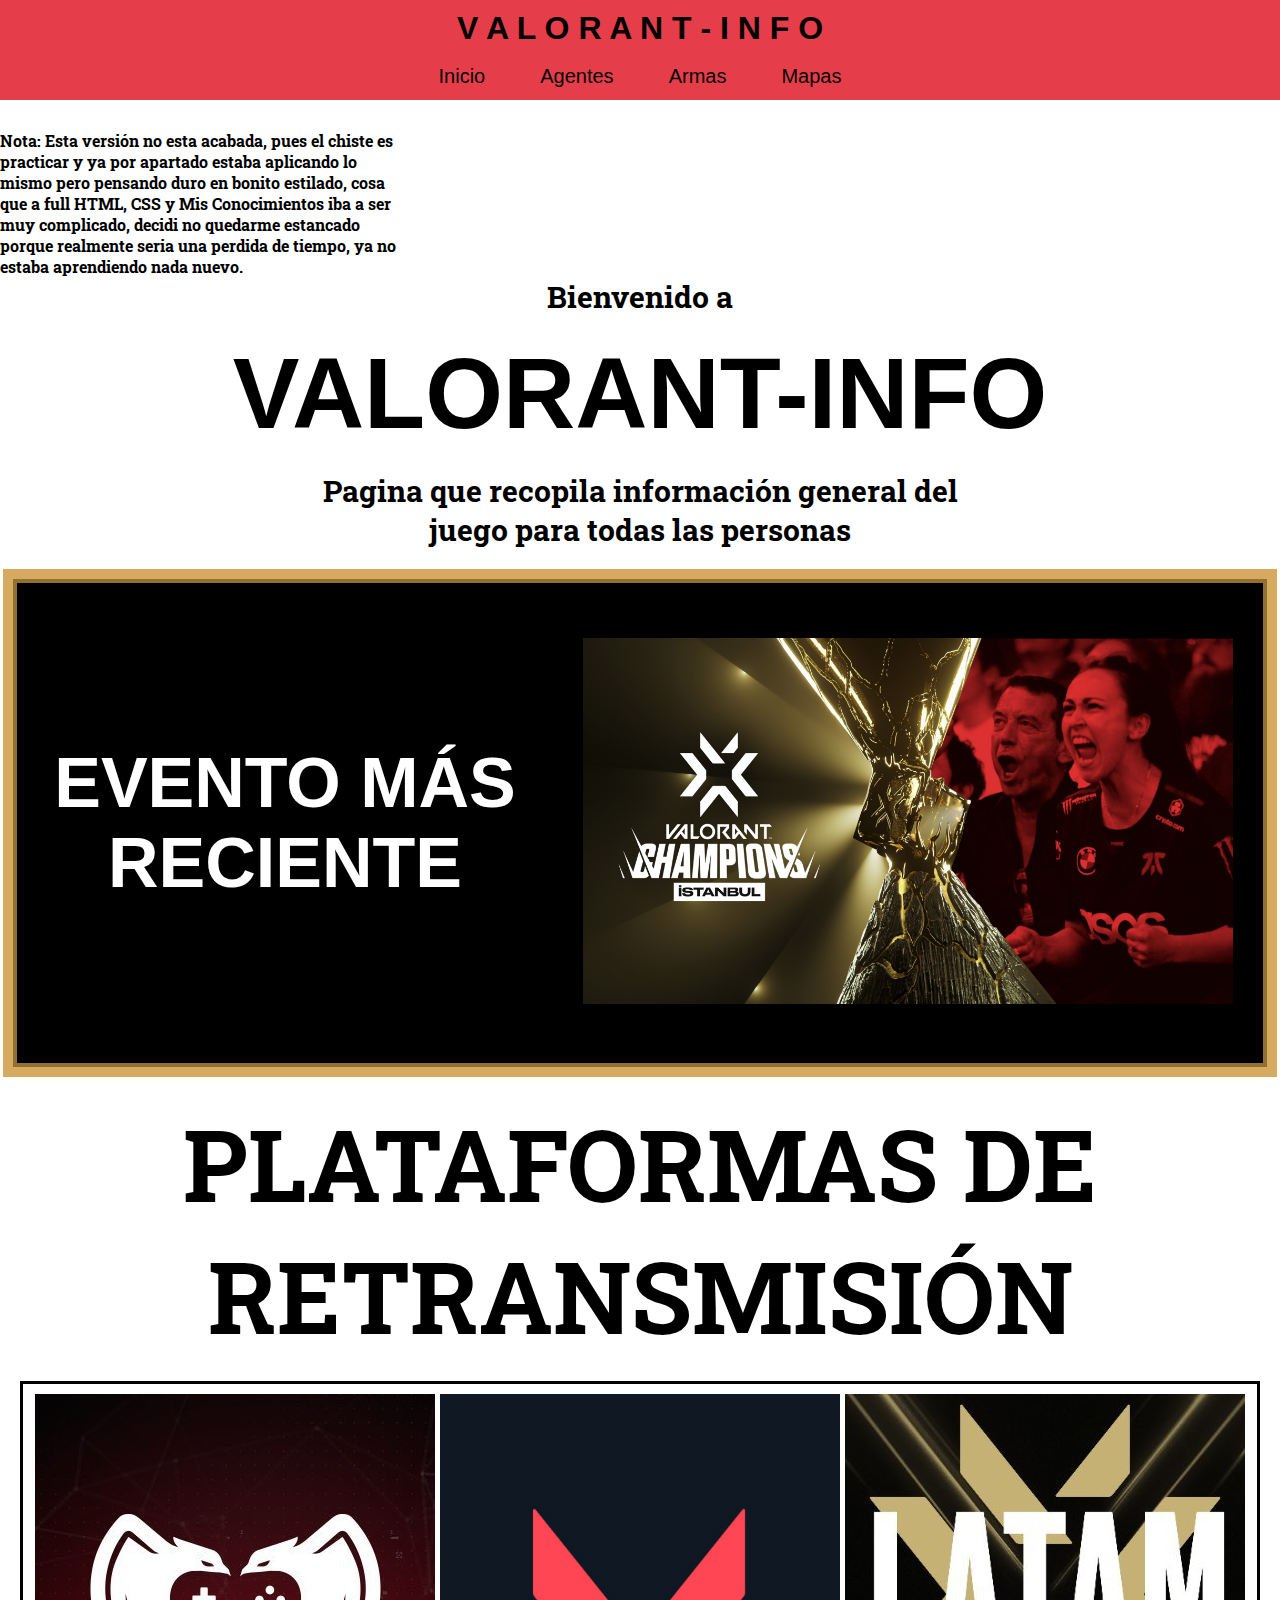
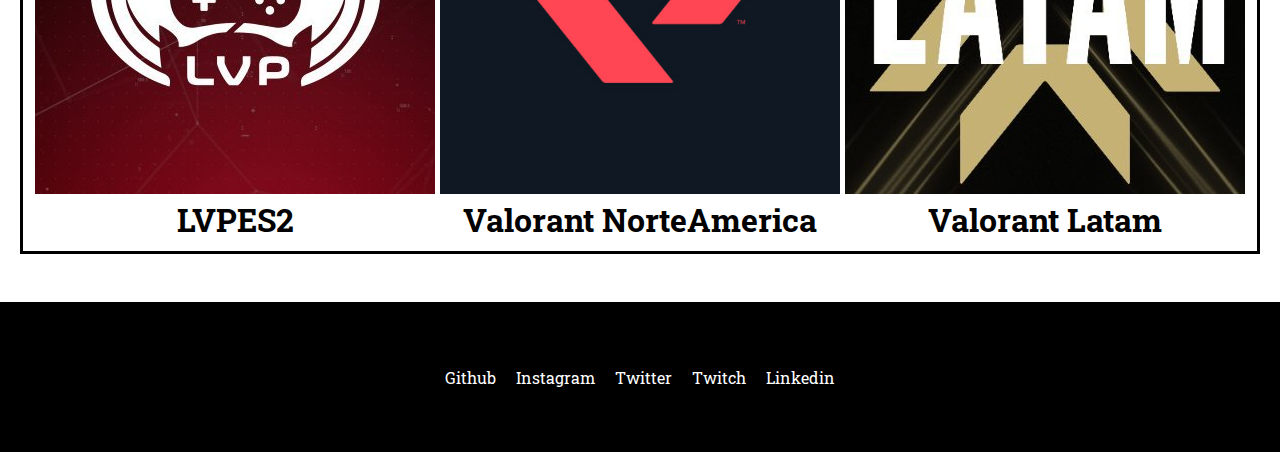
<file: HTML/index.html>
<!DOCTYPE html>
<html lang="en">
<head>
    <meta charset="UTF-8">
    <meta http-equiv="X-UA-Compatible" content="IE=edge">
    <meta name="viewport" content="width=device-width, initial-scale=1.0">
    <title>Valorant-Info | LagBB Practica</title>
    <link rel="stylesheet" href="/CSS/styles.css"/>
    <link href="http://fonts.cdnfonts.com/css/valorant" rel="stylesheet">
    <link rel="preconnect" href="https://fonts.googleapis.com">
    <link rel="preconnect" href="https://fonts.gstatic.com" crossorigin>
    <link href="https://fonts.googleapis.com/css2?family=Roboto+Slab:wght@500&display=swap" rel="stylesheet">
</head>
    <header class="header-bar">
        <h1>V A L O R A N T - I N F O</h1>
        <nav class="header-nav-bar"> 
            <a href="/HTML/index.html">Inicio</a>
            <a href="/HTML/agentes.html">Agentes</a>
            <a href="/HTML/armas.html">Armas</a>
            <a href="/HTML/mapas.html">Mapas</a>
        </nav>
    </header>
<body>

        <div class="header-content-contenedor">

            <h4 style="max-width: 400px;" > Nota: Esta versión no esta acabada, pues el chiste es practicar y ya por apartado estaba aplicando lo mismo
                pero pensando duro en bonito estilado, cosa que a full HTML, CSS y Mis Conocimientos iba a ser muy complicado, decidi no quedarme estancado
                porque realmente seria una perdida de tiempo, ya no estaba aprendiendo nada nuevo.
            </h4>

            <section class="header-content">
                <h3>Bienvenido a </h3>
            </section>

            <section class="header-title">
                <h1 class="valofont title">VALORANT-INFO</h1>
            </section>
            <section class="header-content">
                <h3>Pagina que recopila información general del juego para todas las personas</h3>
            </section>

            <!-- <section class="header-content">
                <p>Valorant es un hero shooter en primera persona multijugador gratuito desarrollado y publicado por Riot Games. El juego se anunció por primera vez con el nombre en clave Project A en octubre de 2019. Fue lanzado para Microsoft Windows el 2 de junio de 2020 después de su beta cerrada lanzada el 7 de abril de 2020.</p>
            </section> -->

        </div>

        <div class="eventos-contenedor">
            <div class="evento-fondo">
                <div class="evento-col1  valofont title">
                    <p></p>
                    <h1>EVENTO MÁS RECIENTE</h1>
                    <p></p>
                </div>
                
                <div class="evento-col2">
                    <div >
                        <a href="https://www.vlr.gg/event/1015/valorant-champions-2022" target="_blank"><img src="/images/Valorant Champions.png"/></a>
                    </div>
                </div>
            </div>

        </div>
    
        <h1 class="title2">PLATAFORMAS DE <br>RETRANSMISIÓN</h1>

        <div class="contenedor-grids-contenido">
            
            <div class="grid-titles border">
                <div >
                    <a href="https://www.twitch.tv/lvpes2" target="_blank">
                        <img src="/images/LVPESLogo.jpg"/>
                        <h1>LVPES2</h1>
                    </a>
                </div>
                <div>
                    <a href="https://www.twitch.tv/valorant" target="_blank">
                        <img src="/images/ValorantLogo.png"/>
                        <h1>Valorant NorteAmerica</h1>
                    </a>
                </div>
                <div>
                    <a href="https://www.twitch.tv/valorant_la" target="_blank">
                        <img src="/images/Valorant Latam Logo.jpg"/>
                        <h1>Valorant Latam</h1>
                    </a>
                </div>
                
                
            </div>
        


       <!-- <p>//Apartado tecnico, esta pagina es practicando todo lo que se hasta el momendo, intentare que haya tipo versiones
                    para que se vaya viendo el progreso en practicas y conocimiento, hasta ahorita es basicamente lo que se y cosas
                    muy pequeñitas vistas de internet (ejemplo, la animacion del hover), espero les guste la pagina! :D//
                </p>-->



    <footer class="footer">
        <a href="https://github.com/LeisserOrtega" target="_blank">Github</a>
        <a href="https://www.instagram.com/normal_humannnn/" target="_blank">Instagram</a>
        <a href="https://twitter.com/lag_bbb" target="_blank">Twitter</a>
        <a href="https://www.twitch.tv/lagbb" target="_blank">Twitch</a>
        <a href="https://www.linkedin.com/in/leisser-juan-emilio-ortega-balc%C3%A1rcel-00380415a/" target="_blank">Linkedin</a>
    </footer>

</body>
</html>
</file>
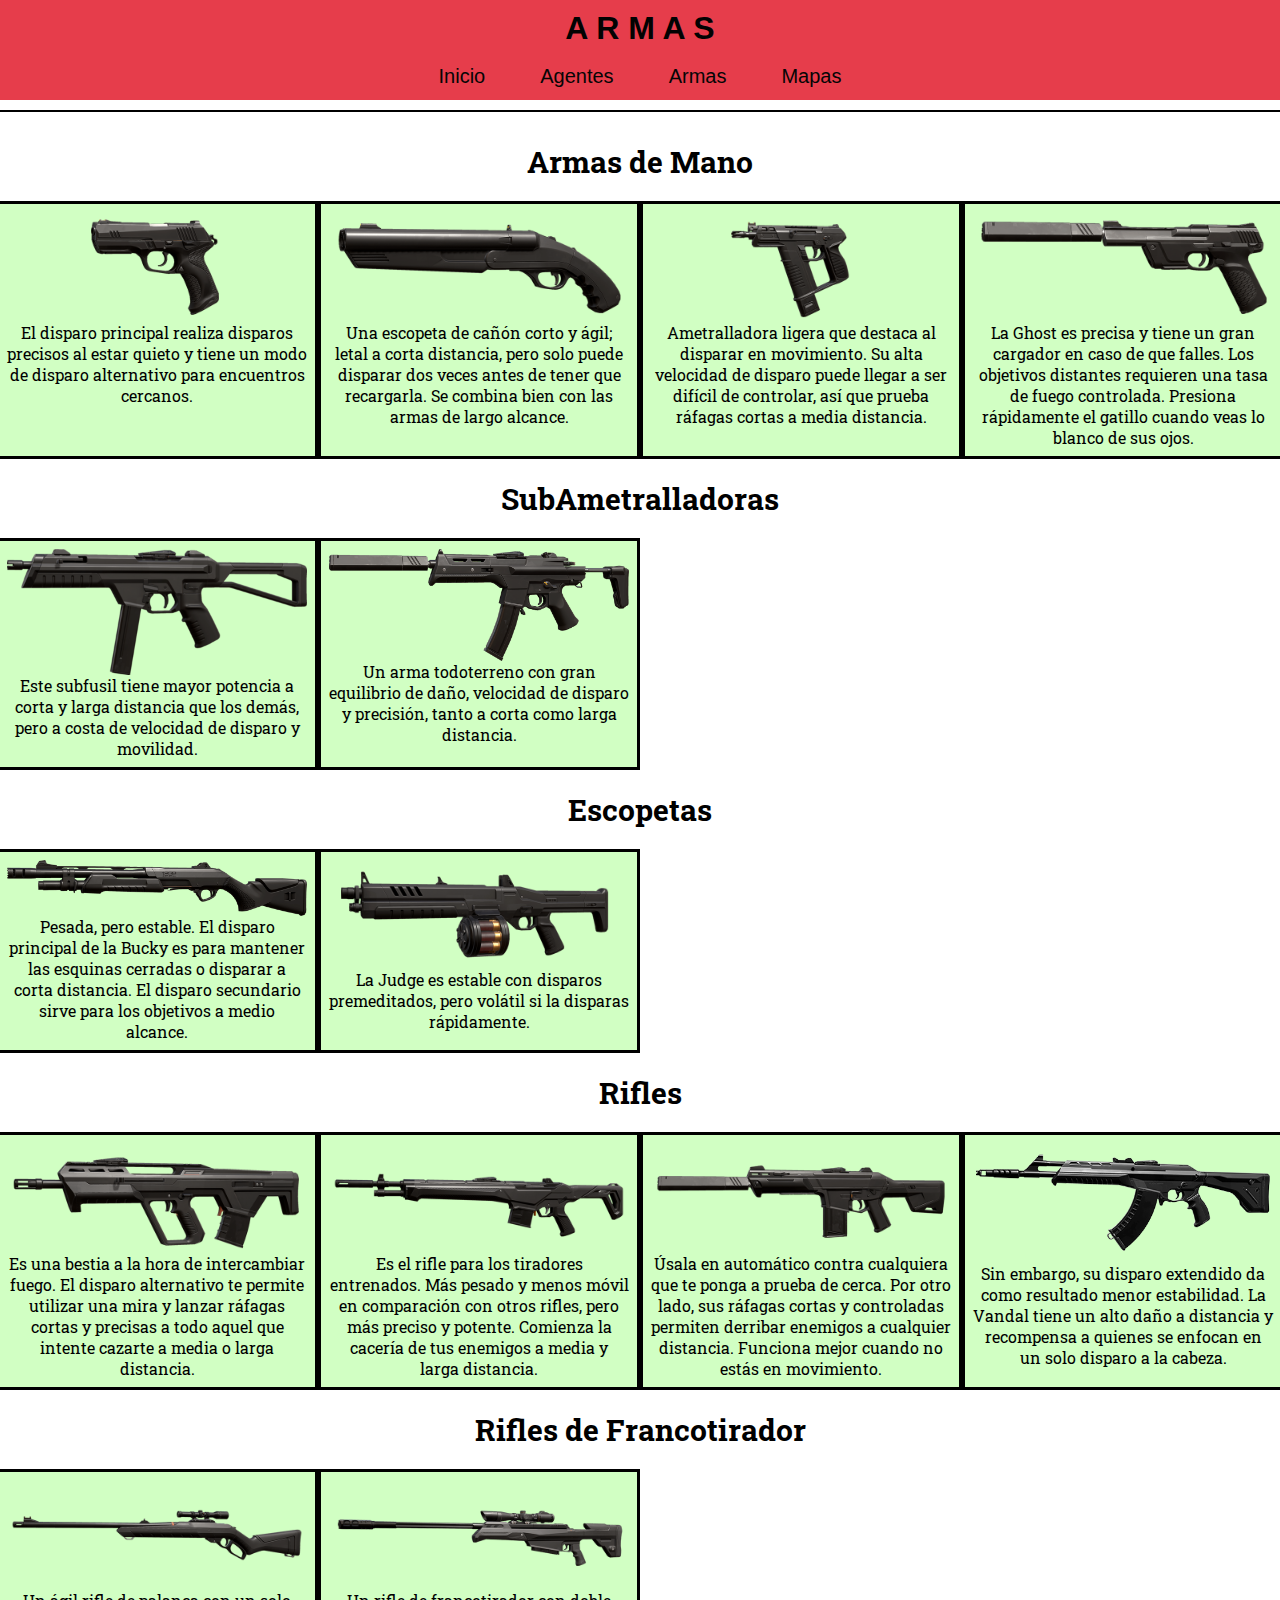
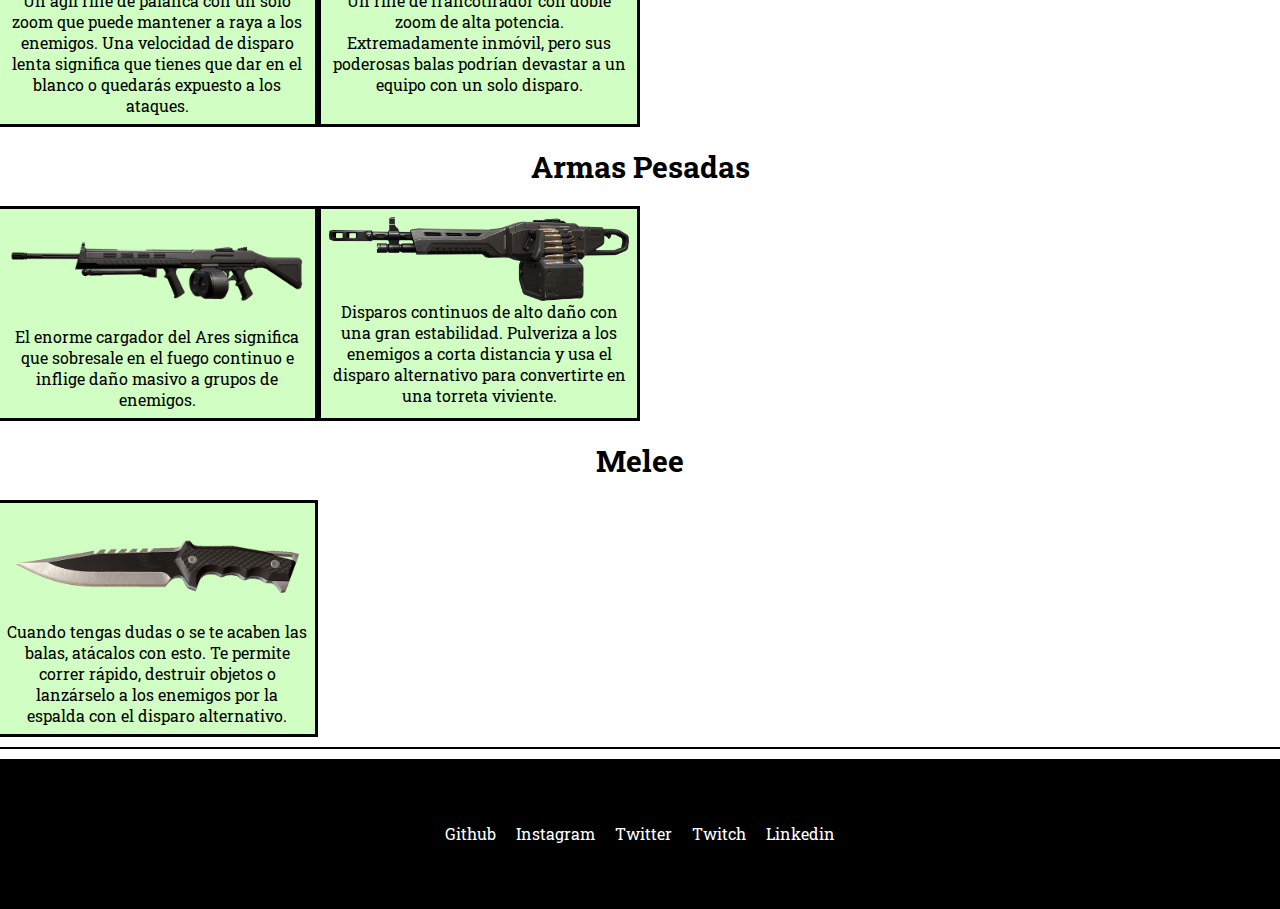
<file: HTML/armas.html>
<!DOCTYPE html>
<html lang="en">
<head>
    <meta charset="UTF-8">
    <meta http-equiv="X-UA-Compatible" content="IE=edge">
    <meta name="viewport" content="width=device-width, initial-scale=1.0">
    <title>Valorant-Info | LagBB Practica</title>
    <link rel="stylesheet" href="/CSS/stylesarmas.css"/>
    <link href="http://fonts.cdnfonts.com/css/valorant" rel="stylesheet">
    <link rel="preconnect" href="https://fonts.googleapis.com">
    <link rel="preconnect" href="https://fonts.gstatic.com" crossorigin>
    <link href="https://fonts.googleapis.com/css2?family=Roboto+Slab:wght@500&display=swap" rel="stylesheet">
</head>
    <header class="header-bar">
        <h1>A R M A S</h1>
        <nav class="header-nav-bar"> 
            <a href="/HTML/index.html">Inicio</a>
            <a href="/HTML/agentes.html">Agentes</a>
            <a href="/HTML/armas.html">Armas</a>
            <a href="/HTML/mapas.html">Mapas</a>
        </nav>
    </header>
<body>

    <div class="flex-contenedor">

        <section class="armas-contenedor grid col-1 pad-10">
            <h1 class="title">Armas de Mano</h1>
            <div class="grid col-4">
                <div class="arma-card">
                    <div class="arma-card-img">
                        <img src="/images/classic.png"/>
                    </div>
                    <p>El disparo principal realiza disparos precisos al estar quieto y tiene un modo de disparo alternativo para encuentros cercanos.</p>
                </div>
                <div class="arma-card">
                    <div class="arma-card-img">
                        <img src="/images/shorty.png"/>
                    </div>
                    <p>Una escopeta de cañón corto y ágil; letal a corta distancia, pero solo puede disparar dos veces antes de tener que recargarla. Se combina bien con las armas de largo alcance.</p>
                </div>
                <div class="arma-card">
                    <div class="arma-card-img">
                        <img src="/images/frenzy.png"/>
                    </div>
                    <p>Ametralladora ligera que destaca al disparar en movimiento. Su alta velocidad de disparo puede llegar a ser difícil de controlar, así que prueba ráfagas cortas a media distancia.</p>
                </div>
                <div class="arma-card">
                    <div class="arma-card-img">
                        <img src="/images/ghost.png"/>
                    </div>
                    <p>La Ghost es precisa y tiene un gran cargador en caso de que falles. Los objetivos distantes requieren una tasa de fuego controlada. Presiona rápidamente el gatillo cuando veas lo blanco de sus ojos.</p>
                </div>
            </div>
            
            

            <!-- Otra fila del grid -->
            <h1 class="title">SubAmetralladoras</h1>
            <div class="grid col-4">
                <div class="arma-card">
                    <div class="arma-card-img">
                        <img src="/images/stinger.png"/>
                    </div>
                    <p>Este subfusil tiene mayor potencia a corta y larga distancia que los demás, pero a costa de velocidad de disparo y movilidad.</p>
                </div>
                <div class="arma-card">
                    <div class="arma-card-img">
                        <img src="/images/Spectre.png"/>
                    </div>
                    <p>Un arma todoterreno con gran equilibrio de daño, velocidad de disparo y precisión, tanto a corta como larga distancia.</p>
                </div>
            </div>

            <h1 class="title">Escopetas</h1>
            <div class="grid col-4">
                <div class="arma-card">
                    <div class="arma-card-img">
                        <img src="/images/Bucky.png"/>
                    </div>
                    <p>Pesada, pero estable. El disparo principal de la Bucky es para mantener las esquinas cerradas o disparar a corta distancia. El disparo secundario sirve para los objetivos a medio alcance.</p>
                </div>
                <div class="arma-card">
                    <div class="arma-card-img">
                        <img src="/images/Judge.png"/>
                    </div>
                    <p>La Judge es estable con disparos premeditados, pero volátil si la disparas rápidamente.</p>
                </div>
            </div>

            <h1 class="title">Rifles</h1>
            <div class="grid col-4">
                <div class="arma-card">
                    <div class="arma-card-img">
                        <img src="/images/Bulldog.png"/>
                    </div>
                    <p>Es una bestia a la hora de intercambiar fuego. El disparo alternativo te permite utilizar una mira y lanzar ráfagas cortas y precisas a todo aquel que intente cazarte a media o larga distancia.</p>
                </div>
                <div class="arma-card">
                    <div class="arma-card-img">
                        <img src="/images/guardian.png"/>
                    </div>
                    <p>Es el rifle para los tiradores entrenados. Más pesado y menos móvil en comparación con otros rifles, pero más preciso y potente. Comienza la cacería de tus enemigos a media y larga distancia.</p>
                </div>
                <div class="arma-card">
                    <div class="arma-card-img">
                        <img src="/images/phantom.png"/>
                    </div>
                    <p>Úsala en automático contra cualquiera que te ponga a prueba de cerca. Por otro lado, sus ráfagas cortas y controladas permiten derribar enemigos a cualquier distancia. Funciona mejor cuando no estás en movimiento.</p>
                </div>
                <div class="arma-card">
                    <div class="arma-card-img">
                        <img src="/images/Vandal.png"/>
                    </div>
                    <p>Sin embargo, su disparo extendido da como resultado menor estabilidad. La Vandal tiene un alto daño a distancia y recompensa a quienes se enfocan en un solo disparo a la cabeza.</p>
                </div>
            </div>

            <h1 class="title">Rifles de Francotirador</h1>
            <div class="grid col-4">
                <div class="arma-card">
                    <div class="arma-card-img">
                        <img src="/images/marshal.png"/>
                    </div>
                    <p>Un ágil rifle de palanca con un solo zoom que puede mantener a raya a los enemigos. Una velocidad de disparo lenta significa que tienes que dar en el blanco o quedarás expuesto a los ataques.</p>
                </div>
                <div class="arma-card">
                    <div class="arma-card-img">
                        <img src="/images/operator.png"/>
                    </div>
                    <p>Un rifle de francotirador con doble zoom de alta potencia. Extremadamente inmóvil, pero sus poderosas balas podrían devastar a un equipo con un solo disparo.</p>
                </div>
            </div>

            <h1 class="title">Armas Pesadas</h1>
            <div class="grid col-4">
                <div class="arma-card">
                    <div class="arma-card-img">
                        <img src="/images/ares.png"/>
                    </div>
                    <p>El enorme cargador del Ares significa que sobresale en el fuego continuo e inflige daño masivo a grupos de enemigos.</p>
                </div>
                <div class="arma-card">
                    <div class="arma-card-img">
                        <img src="/images/Odin.png"/>
                    </div>
                    <p>Disparos continuos de alto daño con una gran estabilidad. Pulveriza a los enemigos a corta distancia y usa el disparo alternativo para convertirte en una torreta viviente.</p>
                </div>
            </div>

            <h1 class="title">Melee</h1>
            <div class="grid col-4">
                <div class="arma-card">
                    <div class="arma-card-img">
                        <img src="/images/tactical-knife.png"/>
                    </div>
                    <p>Cuando tengas dudas o se te acaben las balas, atácalos con esto. Te permite correr rápido, destruir objetos o lanzárselo a los enemigos por la espalda con el disparo alternativo.</p>
                </div>
            </div>

        </section>
    </div>











    <footer class="footer">
        <a href="https://github.com/LeisserOrtega" target="_blank">Github</a>
        <a href="https://www.instagram.com/normal_humannnn/" target="_blank">Instagram</a>
        <a href="https://twitter.com/lag_bbb" target="_blank">Twitter</a>
        <a href="https://www.twitch.tv/lagbb" target="_blank">Twitch</a>
        <a href="https://www.linkedin.com/in/leisser-juan-emilio-ortega-balc%C3%A1rcel-00380415a/" target="_blank">Linkedin</a>
    </footer>

</body>
</html>
</file>
<file: CSS/styles.css>
* {
    margin: 0%;
    
}

body {
    font-family: 'Roboto Slab', serif;
    background-color: #ffffff;
}

a, a:visited{
    color: white;
}

a:hover {
    transition: all 0.2s ease-in-out;
    color: rgb(0, 0, 0);
}


.header-bar{
    background-color: #e63d4b;
    height: 100px;
    width: 100%;
}

/* Asi se estila un elemento en especifico en 1 clase */
.header-bar h1 {
    font-family:'VALORANT', sans-serif;
    text-align: center;
    padding-top: 10px;
    margin: 0%;
    color: rgb(2, 2, 2);
}
/* Esto es como se estila una clase en especifico. */
.header-nav-bar {
    font-size: 20px;
    text-align: center;
    margin: 10px;
    padding: 5px;
}

.header-nav-bar a {
    font-family: 'VALORANT', sans-serif;
    margin: 2%;
    color: rgb(5, 5, 5);
    text-decoration: none;
}

.header-nav-bar a:hover {
    transition:all 0s ease-in-out;
    color: rgb(255, 255, 255);
}


.header-contenedor {
    background-color: cornflowerblue;
    height: 600px;
}

.header-title h2{
    padding: 15px;;
}

.valofont{
    font-family: 'VALORANT', sans-serif;
}

.title {
    font-size: 100px;
    text-align: center;
}

.title2 {
    font-size: 100px;
    text-align: center;
    margin-top: 20px;
}

.header-content-contenedor{
    margin-top: 30px;
    margin-bottom: 20px;   
}

.header-title {
    margin: 20px;
}

.header-content{
    display: flex;
    justify-content: center;
    align-items: center;
    
}

.header-content p {
    text-align: center;
    width: 850px;    
}


.eventos-contenedor{
    display: flex;
    align-items: center;
    background-color: #d6ab60;
    margin: 20px 3px 20px 3px;
}

.evento-fondo{
    display: grid;
    grid-template-columns: repeat(2,1fr);
    margin: 10px;
    background-color: black;
    width: 100%;
    border: solid 4px #926f33;
}

.evento-col1{
    display: grid;
    grid-template-rows: repeat(3,1fr);
    text-align: center;
    font-size: 35px;
    color: white;
}

.evento-col2{
    display: grid;
    text-align: center;
    align-items: center;
    margin: 30px;
}

.evento-col2 img {
    width: 650px;
}
.contenedor-grids-contenido{
    margin: 15px 0px 15px 0px;
}

video {
    width: 600px;
    height: 500px;
}

.grid-titles{
    display: grid;
    grid-template-columns: repeat(3,1fr);
    text-align: center;
    margin: 20px 20px 0px 20px;
    /* background-color: rgb(212, 212, 212); */
}

.grid-titles img{
    height: 400px;
    width: 400px;
}

.grid-titles a{
    text-decoration: none;
    color: black;
}

.border {
    border: 3px solid black;
    padding: 10px;
}


.ContentCreators-Contenedor{
    margin: 0px 20px 0px 20px;
}

.ContentCreators-Contenedor img{
    
    height: 500px;
}

.contenido-contenedor{
    display: grid;
    grid-template-columns: repeat(3,1fr);
    margin: 0px 20px 0px 20px;
}

.card-contenedor{
    /* background-color: rgb(212, 212, 212); */
    /* border: 1px solid black; */
}

.card-body{
    display: flex;
    justify-content: center;
    align-items: center;
}

.info-contenedor {
    display: flex;
    align-items: center;
    justify-content: center;
    /* background-color: wheat; */
}

.info-text {
    margin: 20px;
    max-width: 800px;
    text-align: center;
}

h2 {
    text-align: center;
}

h3{
    font-size: 30px;
    text-align: center;
    max-width: 700px;
}

footer {
    display: flex;
    justify-content: center;
    align-items: center;
    height: 150px;
    background-color: #000000;
    margin-top: 3rem;
}

.footer a {
    color: white;
    text-decoration: none;
    margin: 10px;
}

.footer a:hover {
    transition:all 0s ease-in-out;
    color: rgb(187, 186, 186);
}
</file>
<file: CSS/stylesarmas.css>
* {
    margin: 0%;

}

body {
    font-family: 'Roboto Slab', serif;
    background-color: #ffffff;
}

.header-bar{
    background-color: #e63d4b;
    height: 100px;
    width: 100%;
}

/* Asi se estila un elemento en especifico en 1 clase */
.header-bar h1 {
    font-family:'VALORANT', sans-serif;
    text-align: center;
    padding-top: 10px;
    margin: 0%;
    color: rgb(2, 2, 2);
}
/* Esto es como se estila una clase en especifico. */
.header-nav-bar {
    font-size: 20px;
    text-align: center;
    margin: 10px;
    padding: 5px;
}

.header-nav-bar a {
    font-family: 'VALORANT', sans-serif;
    margin: 2%;
    color: rgb(5, 5, 5);
    text-decoration: none;
}

.header-nav-bar a:hover {
    transition:all 0s ease-in-out;
    color: rgb(255, 255, 255);
}

.armas-contenedor {
    margin: 10px;
    border: solid 2px black;
}

.armas-contenedor img{
    max-width: 300px;
}

.flex-contenedor{
    display: flex;
    justify-content: center;
}

.arma-card{
    padding: 0.5em;
    border: solid 3px black;
    background-color: rgb(209, 255, 195);
    text-align: center;
}

.arma-card-img{
    display: flex;
    justify-content: center;
    align-items: center;
}

.grid{
    display: grid;
}

.col-4{
    grid-template-columns: repeat(4,1fr);
}

.col-1{
    grid-template-columns: repeat(1,1fr);
}

.title {
    text-align: center;
    font-size: 30px;
    margin-top: 20px;
    margin-bottom: 20px;
}

.pad-10{
    padding: 10px;
}



footer {
    display: flex;
    justify-content: center;
    align-items: center;
    height: 150px;
    background-color: #000000;
}

.footer a {
    color: white;
    text-decoration: none;
    margin: 10px;
}

.footer a:hover {
    transition:all 0s ease-in-out;
    color: rgb(187, 186, 186);
}
</file>
